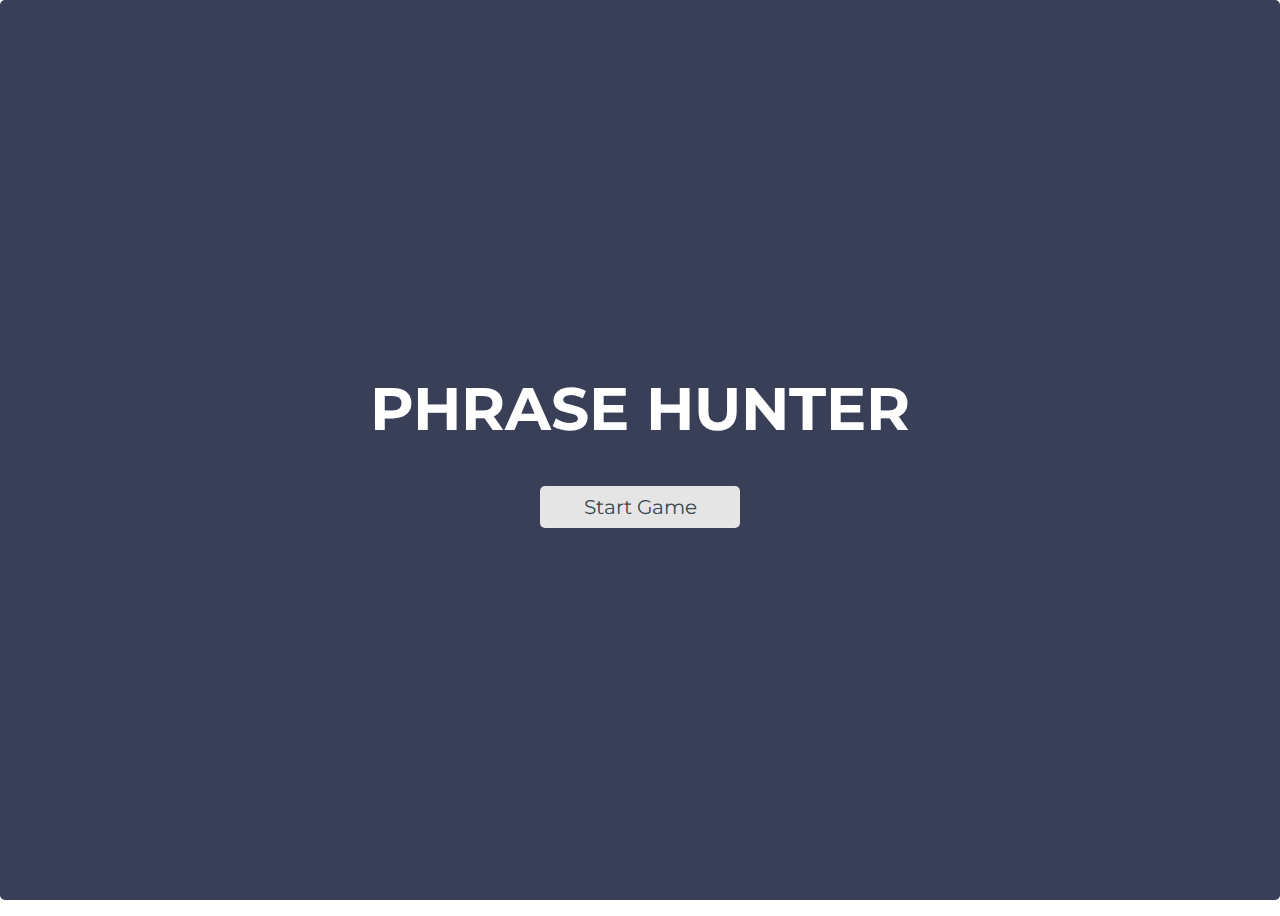
<file: index.html>
<!DOCTYPE html>
<html lang="en">
	<head>
		<meta charset="utf-8">
		<title>Phrase Hunter</title>
		<meta name="viewport" content="width=device-width, initial-scale=1.0">
		<link href="css/styles.css" rel="stylesheet">
		<link href="css/animate.css" rel="stylesheet">
		<link href="https://fonts.googleapis.com/css?family=Montserrat" rel="stylesheet">
	</head>

	<body>
		<div class="main-container">
			<div id="overlay" class="start">
				<h2 class="title">Phrase Hunter</h2>
				<h1 id="game-over-message"></h1>
				<button id="btn__reset">Start Game</button>
			</div>

			<div id="banner" class="section">
				<h2 class="header">Phrase Hunter</h2>
			</div>

			<div id="phrase" class="section">
				<ul></ul>
			</div>

			<div id="qwerty" class="section">
				<div class="keyrow">
					<button class="key">q</button>
					<button class="key">w</button>
					<button class="key">e</button>
					<button class="key">r</button>
					<button class="key">t</button>
					<button class="key">y</button>
					<button class="key">u</button>
					<button class="key">i</button>
					<button class="key">o</button>
					<button class="key">p</button>
				</div>

				<div class="keyrow">
					<button class="key">a</button>
					<button class="key">s</button>
					<button class="key">d</button>
					<button class="key">f</button>
					<button class="key">g</button>
					<button class="key">h</button>
					<button class="key">j</button>
					<button class="key">k</button>
					<button class="key">l</button>
				</div>

				<div class="keyrow">
					<button class="key">z</button>
					<button class="key">x</button>
					<button class="key">c</button>
					<button class="key">v</button>
					<button class="key">b</button>
					<button class="key">n</button>
					<button class="key">m</button>
				</div>
			</div>

			<div id="scoreboard" class="section">
				<ol>
					<li class="tries"><img src="images/liveHeart.png" alt="Heart Icon" height="35" width="30"></li>
					<li class="tries"><img src="images/liveHeart.png" alt="Heart Icon" height="35" width="30"></li>
					<li class="tries"><img src="images/liveHeart.png" alt="Heart Icon" height="35" width="30"></li>
					<li class="tries"><img src="images/liveHeart.png" alt="Heart Icon" height="35" width="30"></li>
					<li class="tries"><img src="images/liveHeart.png" alt="Heart Icon" height="35" width="30"></li>
				</ol>
			</div>
		</div>

	</body>
    
	<script type="text/javascript" src="js/Phrase.js"></script>
	<script type="text/javascript" src="js/Game.js"></script>
	<script type="text/javascript" src="js/app.js"></script>
</html>
</file>
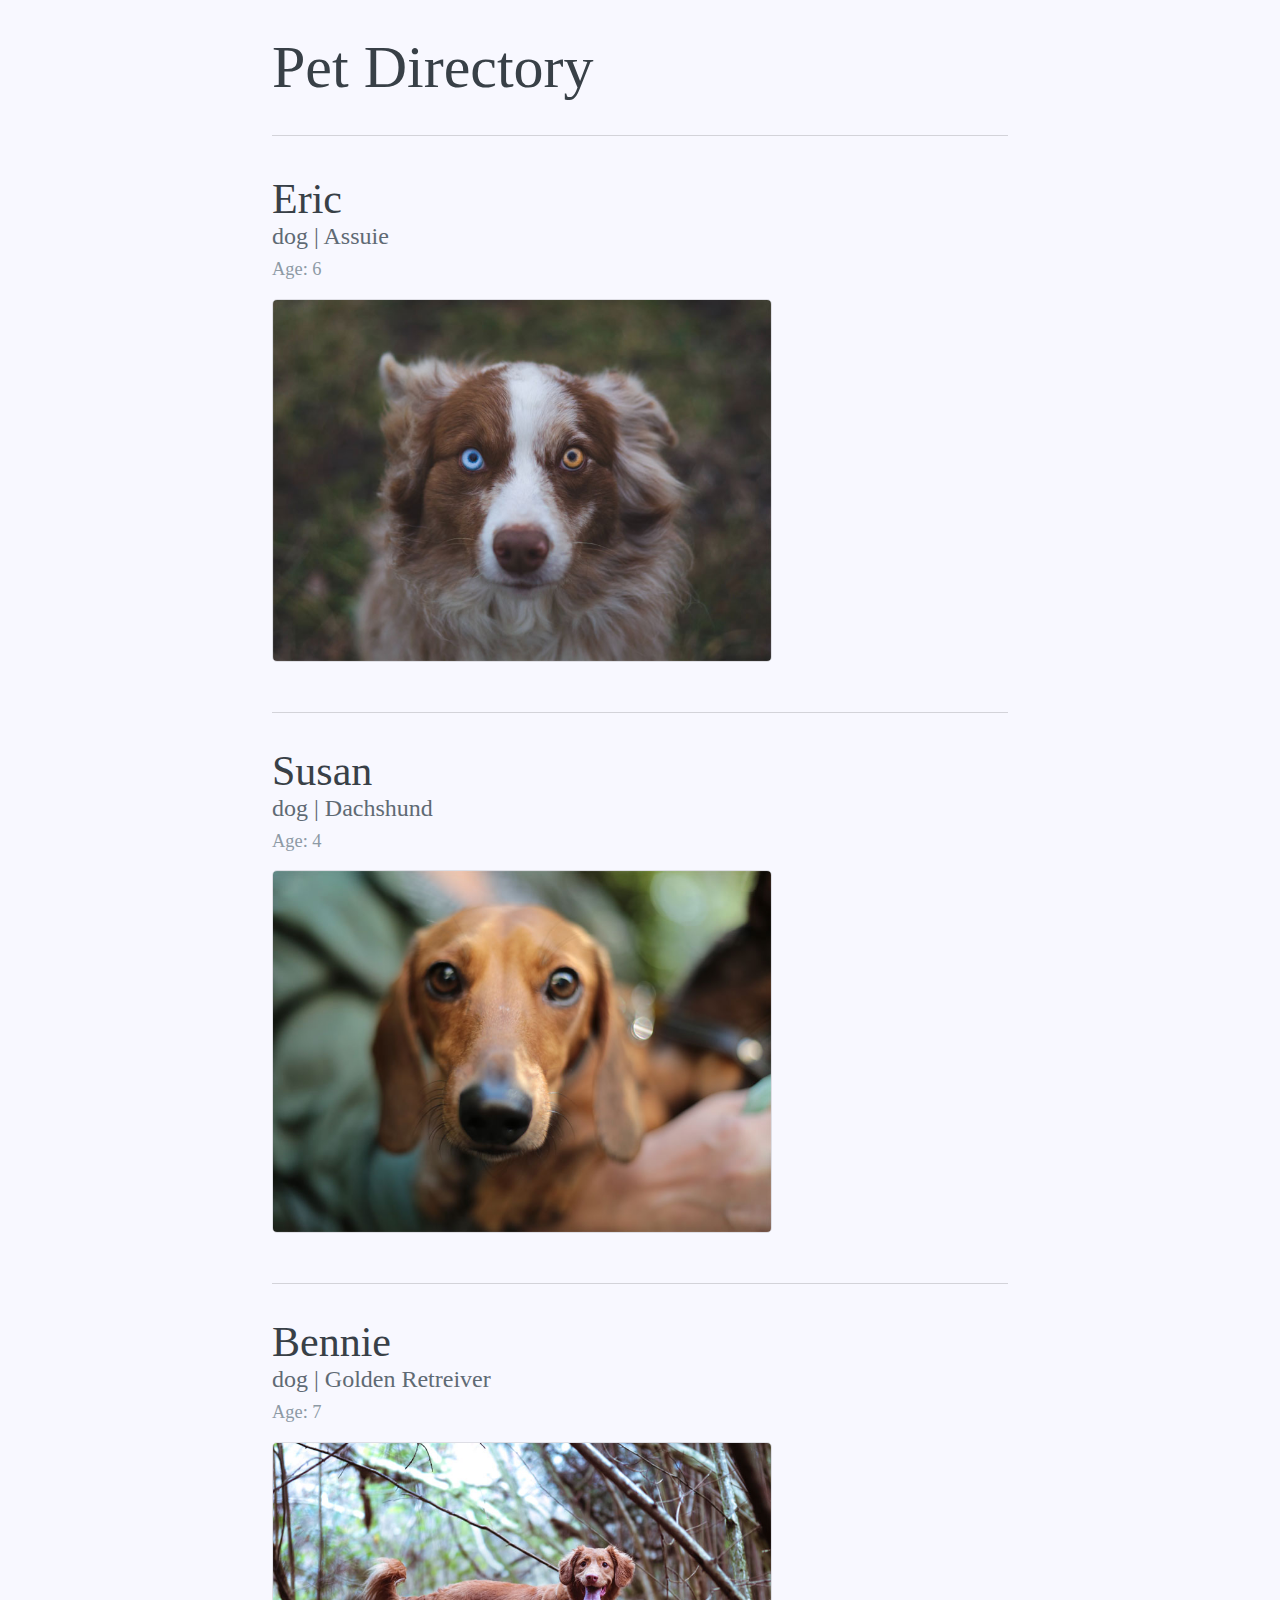
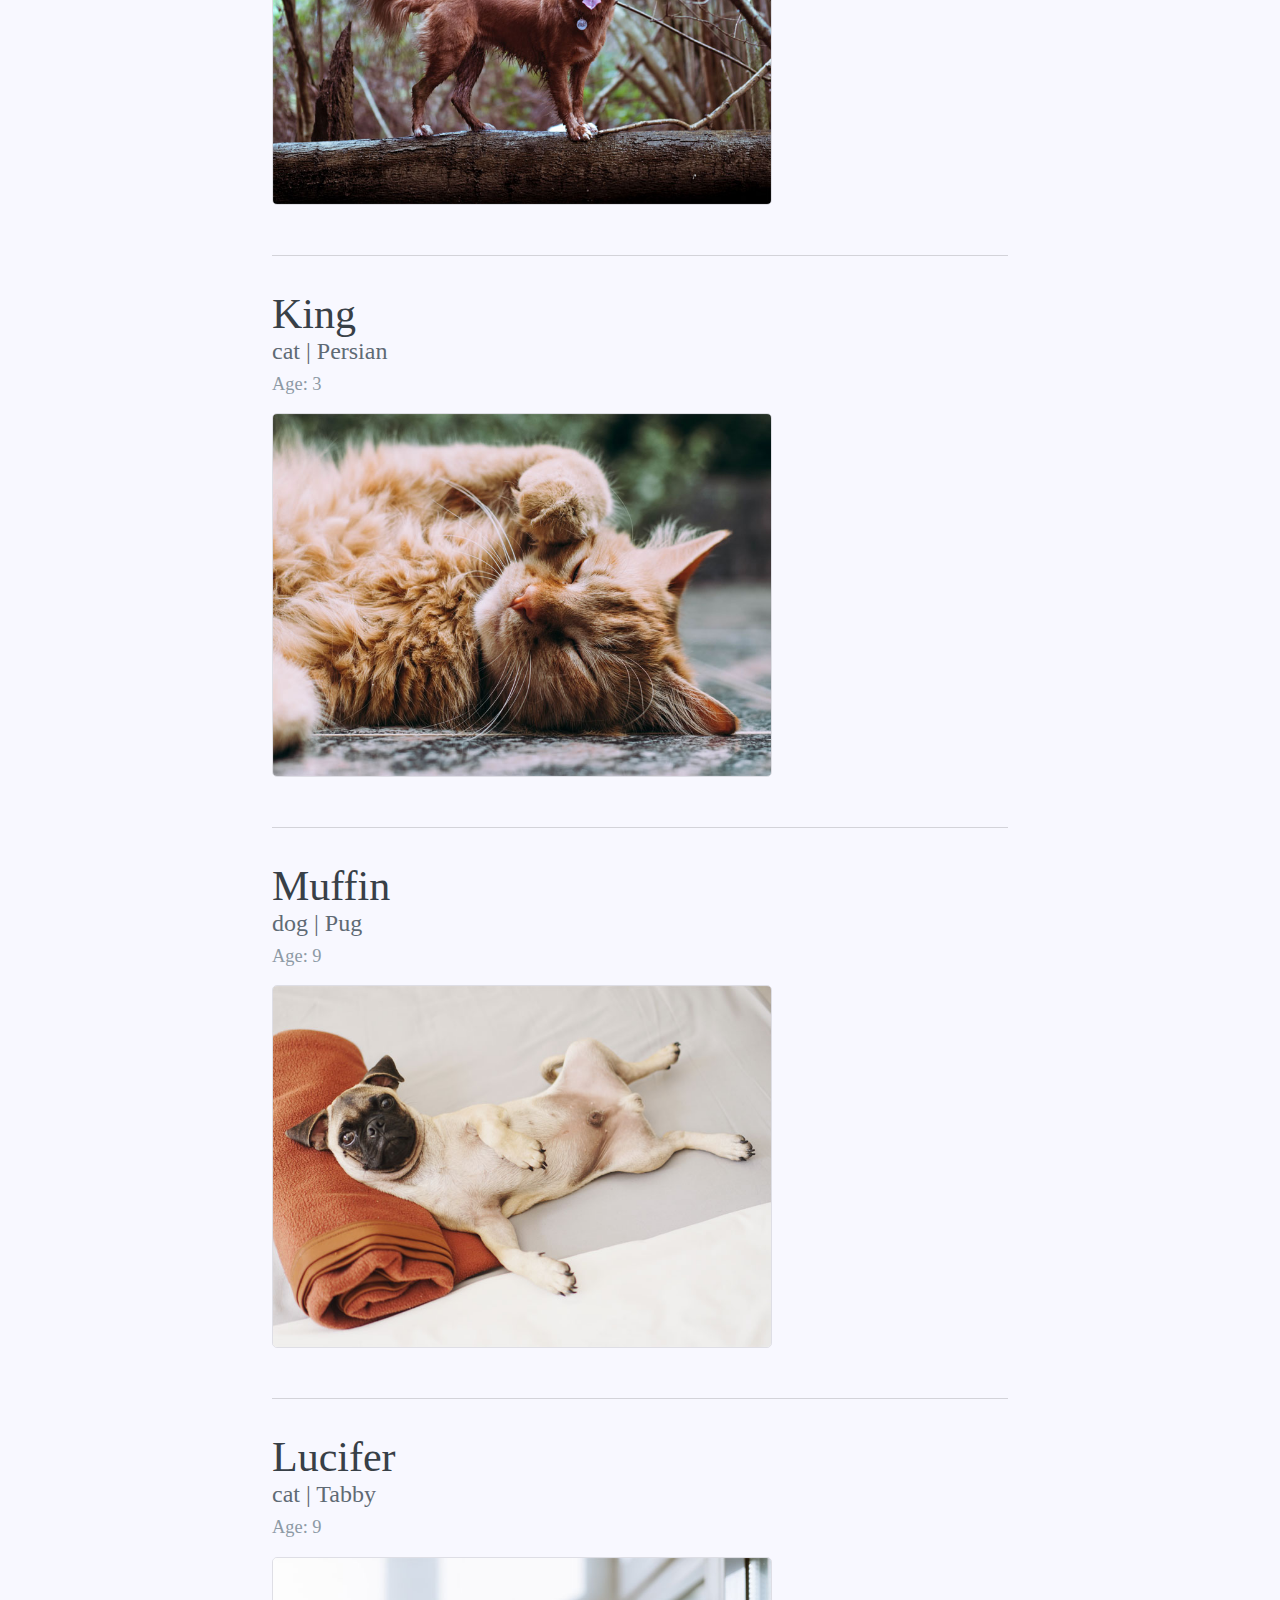
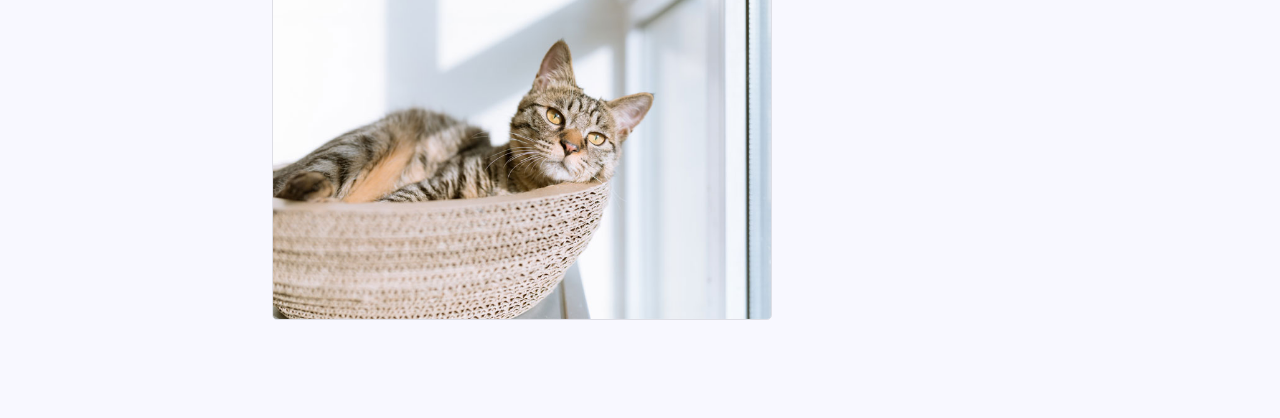
<file: petDirectory/index.html>
<!DOCTYPE html>
<html>
  <head>
    <meta charset="utf-8">
    <title>JavaScript - Pet Directory</title>
    <link href="css/style.css" rel="stylesheet"> 
  </head>
  <body>
    <h1>Pet Directory</h1>
    <main>
    </main>
    <script src="js/pets.js"></script>
  </body>
</html>
</file>
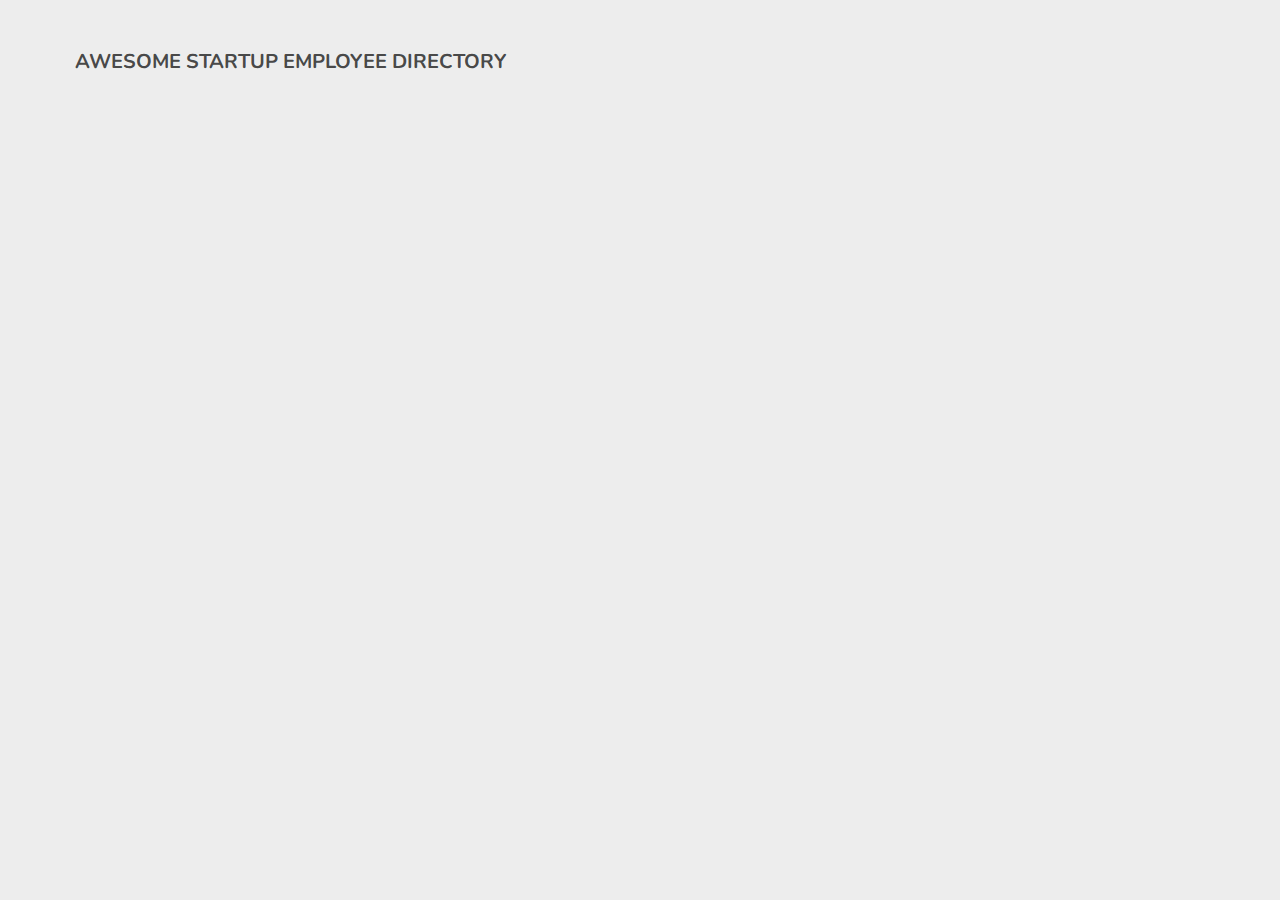
<file: public_api_request/index.html>
<!DOCTYPE html>
<html lang="en-US">
    <head>
        <title>Public API Requests</title>
        <meta charset="UTF-8">
        <meta name="viewport" content="width=device-width, initial-scale=1, shrink-to-fit=no">
        <link href="css/normalize.css" rel="stylesheet">
        <link href="css/styles.css" rel="stylesheet">
    </head>
    <body>

        <!-- =======================
            Gallery container 
        ======================== -->
        <header>
            <div class="header-inner-container">
                <div class="header-text-container">
                    <h1>AWESOME STARTUP EMPLOYEE DIRECTORY</h1>
                </div>
                
                <div class="search-container">
                    <!-- ======================
                        Search markup: 

                        You can use the commented out markup below as a template
                        for your search feature and append it to this `search-container` div.

                        IMPORTANT: Altering the arrangement of the markup and the 
                        attributes used may break the styles or functionality.

                        <form action="#" method="get">
                            <input type="search" id="search-input" class="search-input" placeholder="Search...">
                            <input type="submit" value="&#x1F50D;" id="search-submit" class="search-submit">
                        </form>
                    ======================= -->
                </div>
            </div>
        </header>

        <div id="gallery" class="gallery">
            <!-- ======================
                Gallery markup: 

                You can use the commented out markup below as a template
                for each of your Gallery items, but you must use JS to 
                create and append them to the `gallery` div.

                IMPORTANT: Altering the arrangement of the markup and the 
                attributes used may break the styles or functionality.

                <div class="card">
                    <div class="card-img-container">
                        <img class="card-img" src="https://placehold.it/90x90" alt="profile picture">
                    </div>
                    <div class="card-info-container">
                        <h3 id="name" class="card-name cap">first last</h3>
                        <p class="card-text">email</p>
                        <p class="card-text cap">city, state</p>
                    </div>
                </div>
            ======================= -->              
        </div>

        <!-- =======================
            Modal markup:

            You can use the commented out markup below as a template
            for your modal, but you must use JS to create and append 
            it to `body`.

            IMPORTANT: Altering the arrangement of the markup and the 
            attributes used may break the styles or functionality.

            <div class="modal-container">
                <div class="modal">
                    <button type="button" id="modal-close-btn" class="modal-close-btn"><strong>X</strong></button>
                    <div class="modal-info-container">
                        <img class="modal-img" src="https://placehold.it/125x125" alt="profile picture">
                        <h3 id="name" class="modal-name cap">name</h3>
                        <p class="modal-text">email</p>
                        <p class="modal-text cap">city</p>
                        <hr>
                        <p class="modal-text">(555) 555-5555</p>
                        <p class="modal-text">123 Portland Ave., Portland, OR 97204</p>
                        <p class="modal-text">Birthday: 10/21/2015</p>
                    </div>
                </div>

                // IMPORTANT: Below is only for exceeds tasks 
                <div class="modal-btn-container">
                    <button type="button" id="modal-prev" class="modal-prev btn">Prev</button>
                    <button type="button" id="modal-next" class="modal-next btn">Next</button>
                </div>
            </div>
        ======================== -->

        <!-- Add your JS here -->
        <script src = 'js/script.js'></script>
    </body>
</html>
</file>
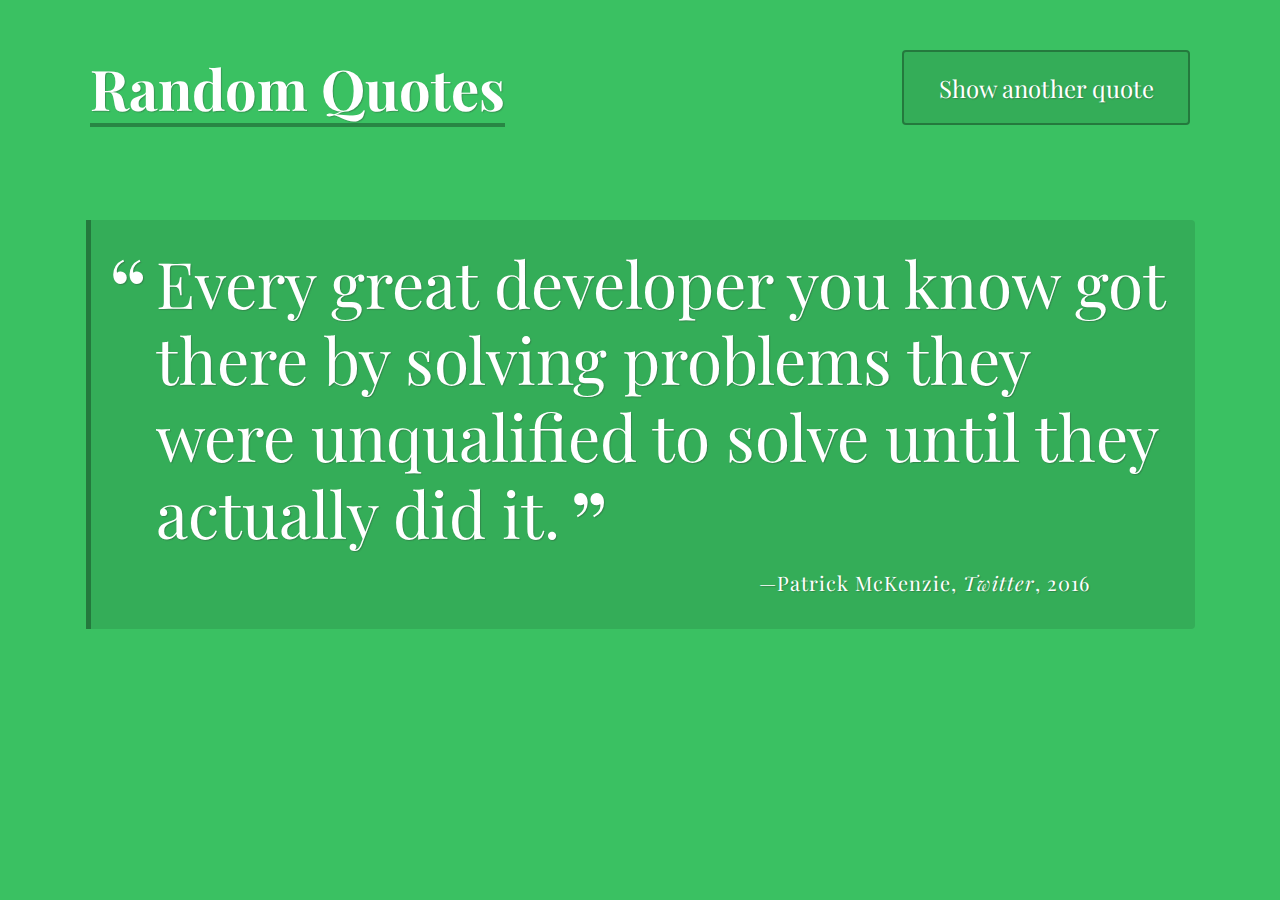
<file: randomQuoteGenerator/index.html>
<!DOCTYPE html>
<html lang="en">
  <head>
    <meta charset="UTF-8">
    <meta name="viewport" content="width=device-width, initial-scale=1.0">
    <title>Random Quotes</title>
    <link rel="stylesheet" href="css/normalize.css">
    <link rel="stylesheet" href="css/styles.css">
  </head>

  <body>
    <header>
      <h1>Random Quotes</h1>
      <button id="load-quote" class="load-quote">Show another quote</button>
    </header>

    <div class="container">
      <div id="quote-box" class="quote-box">
        <p class="quote">Every great developer you know got there by solving problems they were unqualified to solve until they actually did it.</p>
        <p class="source">Patrick McKenzie<span class="citation">Twitter</span><span class="year">2016</span></p>
      </div>
    </div>
    
    <script src="js/script.js"></script>
  </body>
</html>
</file>
<file: css/styles.css>
/* Main styles */
@import url('https://fonts.googleapis.com/css?family=Open+Sans:400,700&Roboto:300');

/* Variables */

:root {
  --color-win: #78CF82;
  --color-lose: #D94545;
  --color-start: #5b85b7;
  --color-neutral: #445069;
  --color-neutral-light: #D2D2D2;
  --color-keys: #37474F;
  --color-keys-light: #E5E5E5;
  --font-size-large: 60px;
  --font-size-medium: 20px;
  --transition: all .2s ease-in-out;
}

/* main */

* {
  box-sizing: border-box;
  font-family: 'Montserrat', sans-serif;
}

body {
  justify-content: space-evenly;
  flex-direction: column;
  display: flex;
  height: 100vh;
}

li, ol, ul {
  padding: 0;
  display: inline-block;
}

h2 {
  margin: 0;
  text-transform: uppercase;
  font-size: var(--font-size-large);
  margin: 0;
}

h1 {
  font-size: 30px;
}

button {
  margin: 6px;
  border: 1px solid transparent;
  padding: .5rem 1rem;
  color: var(--color-keys);
  font-size: var(--font-size-medium);
  background-color: var(--color-keys-light);
  border-radius: 5px;
  -webkit-transition: var(--transition);
  -o-transition: var(--transition);
  transition: var(--transition);
  cursor: pointer;
}

#btn__reset {
	width: 200px;
	margin: 0 auto;
}

.main-container {
  display: flex;
  flex-direction: column;
  justify-content: space-around;
  height: 100%;
  max-height: 900px;
  text-align: center;
}

.section {
  width: 100%;
  padding: 10px;
}

#phrase ul li{
  margin-top: 15px;
}

/* Title */

.header {
  color: #3a3f58;
}


/* Phrase */

.letter {
  font-size: var(--font-size-medium);
  height: 65px;
  width: 65px;
  padding: 20px 1px 0 1px;
  margin-right: 2px;
  color: transparent;
  background: var(--color-neutral-light);
  border-radius: 5px;
}

.space {
  width: 15px;
}



.show {
  color: #fff;
  background-color: #4ac0d5;
  font-size: 20px;
  height: 65px;
  width: 65px;
  padding: 20px 1px 0 1px;
  margin-right: 2px;
  border-radius: 5px;
  -webkit-animation-duration: .5s;
  animation-duration: .5s;
}


/* Keyboard */

.keyrow {
  display: flex;
  justify-content: center;
}

.chosen {
  background: #3a3f58;
  border-radius: 5px;
  font-size: var(--font-size-medium);
  color: #FFFFFF;
}

.wrong {
  background: #f7a964;
  color: #FFFFFF;
}

.btn__reset {
  padding: 16px;
  margin: 50px auto;
  background: #f7a964;
  border-radius: 5px;
  font-size: 20px;
  cursor: pointer;
  border-bottom: solid 4px rgba(0, 0, 0, .3);
  border-right: solid 3px rgba(0, 0, 0, .3)
}

.btn__reset:active {
  padding: 14px 16px 16px 14px;
  border-bottom: solid 4px rgba(0, 0, 0, 0);
  border-right: solid 3px rgba(0, 0, 0, 0);
}


/* Overlay */

#overlay {
  display: flex;
  flex-direction: column;
  position: fixed;
  color: #FFFFFF;
  justify-content: center;
  top: 0;
  bottom: 0;
  left: 0;
  right: 0;
  border-radius: 5px;
}

.title {
  color: #FFF;
}

.start {
  background-color: #3a3f58;
}

.start a {
  color: #fff;
}

.win {
  background-color: var(--color-win);
}

.win a {
  color: var(--color-win);
}

.lose {
  background-color: #f5785f;
}

.lose a {
  color: var(--color-lose);
}
</file>
<file: petDirectory/css/style.css>
* {
    box-sizing: border-box;
  }
  body {
    background: #f8f8ff;
    max-width: 800px;
    margin: 0 auto;
    padding: 0 2em 3em;
    font-family: serif;
    color: #8d9aa5;
  }
  
  h1, h2, h3 {
    font-weight: 500;
    color: #384047;
  }
  
  h1 {
    font-size: 60px;
    padding: 0.55em 0;
    margin: 0 0 0.65em;
    border-bottom: solid 1px rgba(0, 0, 0, 0.15);
  }
  
  h2 {
    font-size: 42px;  
    margin: 0;
  }
  
  h2:not(:first-of-type ) {
    border-top: solid 1px rgba(0, 0, 0, 0.15);
    padding-top: 34px;
  }
  
  h3 {
    color: #5f6a74;
    font-size: 24px;
    margin: 0 0 0.25em;
  }
  
  p {
    font-size: 1.15em;
    margin: 0.5em 0 1em;
  }
  
  img {
    max-width:100%;
    margin: 0 0 46px;
    border-radius: 5px;
    border: solid 1px rgba(0, 0, 0, 0.1);
  }
  
  @media screen and (min-width: 700px) {
    img {
      width: 500px;
    }
  }
</file>
<file: public_api_request/css/styles.css>
/* ===================================== 
   Public API Request
======================================== */

@import url('https://fonts.googleapis.com/css?family=Nunito');

* {
	box-sizing: border-box;
}

html, body {
    width: 100%;
    max-width: 100%;
}

body {
    font-family: "Nunito", sans-serif;
    text-align: center;
    background: rgba(235, 235, 235, 0.9);
}

header {
    padding: 15px 5px 5px;
}

.header-inner-container {
    max-width: 1180px;
    margin: auto;
}

header h1 {
    font-size: 1.25em;
    color: rgba(50, 50, 50, 0.9);
    margin-top: 35px;
}

.search-input {
    padding: 0.4rem 1rem;
    border: 1px solid rgba(200, 200, 200, 0.9);
    border-radius: 0.25rem 0 0 0.25rem ;
    max-width: 20rem;
    transition: .4s ease-out;
}

.search-input:active, .search-input:hover, .search-input:focus {
    border: 1px solid rgba(50, 50, 50, 0.9);
}

.search-submit {
    cursor: pointer;
    height: 33px;
    background: rgba(245, 245, 245, 0.9);
    border-radius: 0 0.25rem 0.25rem 0;
    border: 1px solid rgba(200, 200, 200, 0.9);
    transition: .4s ease-out;
}

.search-submit:active, .search-submit:hover, .search-submit:focus {
    background: rgba(255, 255, 255, 0.9);
    border: 1px solid rgba(50, 50, 50, 0.9);
}


/* ===================================== 
   Gallery
======================================== */

.gallery {
    display: flex;
    flex-direction: row;
    flex-wrap: wrap;
    justify-content: space-evenly;
    width: 100%;
    max-width: 1200px;
    margin: auto;
}
  
.card {
    display: flex;
    flex-direction: row;
    flex-wrap: nowrap;
    justify-content: flex-start;
    cursor: pointer;
    width: 100%;
    max-width: 360px;
    margin: 10px 10px 20px;
    padding: 10px;
    background: rgba(245, 245, 245, 0.9);
    border-radius: 0.25em;
    border: 1px solid rgba(50, 50, 50, 0.3);
    transition: .4s ease-out;
    overflow: hidden;
}

.card-img {
    width: 95px;
    margin: 10px 15px auto 10px;
    border-radius: 50%;
}

.card-info-container {
    text-align: left;
}

.card-name {
    margin: 20px auto 0;
}

.card-text {
    font-size: 0.9em;
    color: rgba(50, 50, 50, 0.7);
    margin: 7px auto;
    transition: .4s ease-out;
}

.cap {
    text-transform: capitalize;
}


/* ===================================== 
   Modal
======================================== */

.modal-container {
    position: fixed;
    top: 0;
    right: 0;
    bottom: 0;
    left: 0;
    background: rgba(0, 0, 0, 0.7);
}

.modal {
    position: relative;
    width: 95%;
    max-width: 420px;
    min-height: 415px;
    margin: 10px auto auto;
    padding-bottom: 15px;
    background: rgba(255, 255, 255, 1);
    border-radius: 0.25em;
    border: 1px solid rgba(100, 100, 100, 0.3);
    transition: .4s ease-out;
}

.modal-close-btn {
    position: absolute;
    top: 15px;
    right: 15px;
    cursor: pointer;
    color: rgba(255, 255, 255, 0.9);
    background: rgba(0, 0, 0, 0.8);
    border-radius: 0.25em;
    border: 1px solid rgba(50, 50, 50, 0.3);
}

.modal-img {
    width: 150px;
    margin-top: 35px;
    border-radius: 50%;
}

.modal-name {
    margin-bottom: 5px;
}

.modal-text {
    color: rgba(50, 50, 50, 0.7);
    margin: 10px;
}

.modal hr {
    width: 75%;
    margin: 25px auto 30px;
    border-color: rgba(200, 200, 200, 0.2);
}

.modal-btn-container {
    display: flex;
    flex-direction: row;
    flex-wrap: nowrap;
    justify-content: space-evenly;
    width: 95%;
    max-width: 420px;
    padding: 10px 15px 15px;;
    margin: 10px auto auto;
    background: rgba(255, 255, 255, 1);
    border-radius: 0.25em;
    border: 1px solid rgba(100, 100, 100, 0.3);
}


.modal-btn-container .btn {
    display: inline-block;
    cursor: pointer;
    font-size: 0.85em;
    text-transform: uppercase;
    color: rgba(255, 255, 255, 0.9);
    padding: 0.75em 1.5em;
    background: rgba(0, 0, 0, 0.8);
    border-radius: 0.35em;
    transition: .4s ease-out;
  }
  

/* ===================================== 
   Media Queries
======================================== */

/* ===================================== 
   Tablet
======================================== */

@media (min-width: 768px) {
    .header-inner-container {
        display: flex;
        flex-direction: row;
        flex-wrap: nowrap;
        justify-content: space-between;
        padding-right: 25px;
        padding-left: 25px;
    }

    .header-text-container {
        text-align: left;
    }

    .search-container {
        margin-top: 25px;
    }

    .modal {
        margin-top: 100px;
    }
}


/* ===================================== 
   Desktop
   Hover styles on desktop 
======================================== */

@media (min-width: 1024px) {

    .card:hover {
        background: rgba(255, 255, 255, 1);
        border: 1px solid rgba(50, 50, 50, 0.9);
    }

    .card:hover .card-text {
        color: rgba(25, 25, 25, 1); 
    }

    .btn:hover {
        background: rgba(255, 255, 255, 1);
        color: rgba(25, 25, 25, 1); 
    }
}
</file>
<file: randomQuoteGenerator/css/styles.css>
/** 
 * Treehouse FSJS Techdegree
 * Random Quote Generator - CSS
 */

 @import url('https://fonts.googleapis.com/css?family=Playfair+Display:400,400i,700,700i&display=swap');

body {
  background-color: rgb(58, 193, 98);
  color: white;
  font-family: 'Playfair Display', serif;
  padding: 5px;
}

header {
  display: flex;
  flex-flow: row wrap;
  justify-content: space-between;
  width: 95%;
  max-width: 1100px;
  margin: auto;
  padding: 5px;
}

h1 {
  text-shadow: 1px 1px 1px rgba(50, 50, 50, 0.3);
}

.load-quote {
  color: #fff;
  text-shadow: 1px 1px 1px rgba(50, 50, 50, 0.3);
  width: 12em;
  max-height: 75px;
  margin-top: 20px;
  margin-bottom: 20px;
  padding: 15px 0;
  background-color: rgba(0, 0, 0, 0.1);
  border-radius: 4px;
  border: 2px solid rgba(0, 0, 0, 0.3);
  transition: 0.5s;
}

.load-quote:hover {
  background-color: rgba(255, 255, 255, 0.1);
}

.load-quote:focus {
  outline: none;
}

.container {
  width: 90%;
  max-width: 1024px;
  margin: auto;
  padding: 5px;
}

.quote-box {
  text-shadow: 1px 1px 1px rgba(50, 50, 50, 0.3);
  line-height: 0.5;
}

.quote {
  font-size: 2rem;
  font-weight: 400;
  line-height: 1.2;
  position: relative;
  margin: 0;
  margin-left: 10px;
}

.quote:before,
.quote:after {
  font-size: 3rem;
  line-height: 2.5rem;
  position: absolute;
}

.quote:before {
  content: "“";
  top: 0.1em;
  left: -0.5em;
}

.quote:after {
  content: "”";
  bottom: -0.1em;
  margin-left: 0.1em;
  position: absolute;
}

.source {
  font-size: 1rem;
  letter-spacing: 0.05em;
  line-height: 1.1;
  text-align: right;
  margin-right: 4em;
}

.source:before {
  content: "—";
}

.citation {
  font-style: italic;
}

.citation:before {
  content: ", ";
  font-style: normal;
}

.year:before {
  content: ", ";
  font-style: normal;
}

@media (min-width: 768px) {
  body {
    padding: 25px;
  }

  header {
    margin-bottom: 50px;
  }

  h1 {
    font-size: 3.5rem;
    height: 73px;
    margin-top: 20px;
    margin-right: 5px;
    border-bottom: 4px solid rgba(0, 0, 0, 0.3);
  }

  .load-quote {
    font-size: 1.5rem;
  }

  .container {
    padding: 25px 25px 15px 55px;
    background: rgba(0, 0, 0, 0.1);
    border-left: 5px solid rgba(0, 0, 0, 0.3);
    border-radius: 0 4px 4px 0;
  }

  .quote {
    font-size: 4rem;
  }

  .quote:before,
  .quote:after {
    font-size: 6rem;
  }

  .quote:before {
    top: 0.25em;
  }

  .quote:after {
    bottom: 0.1em;
  }

  .source {
    font-size: 1.25rem;
  }
}
</file>
